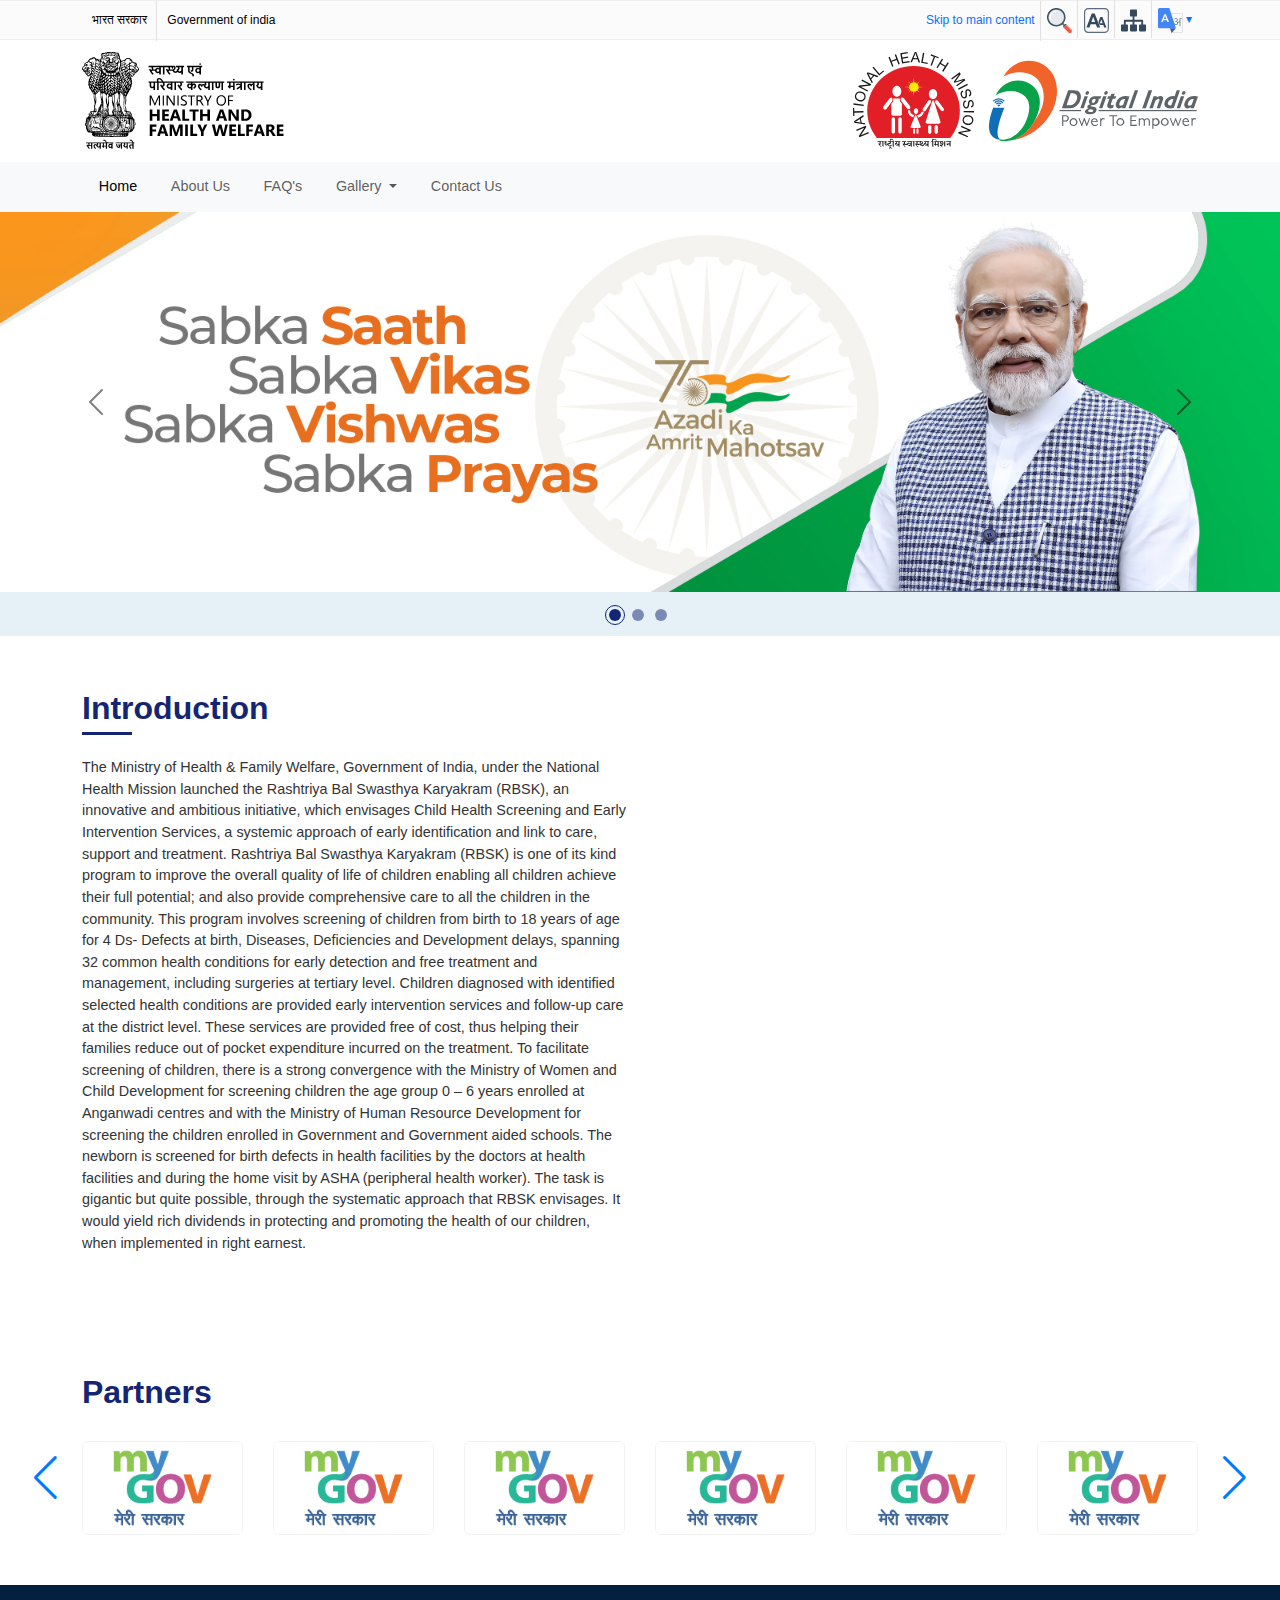
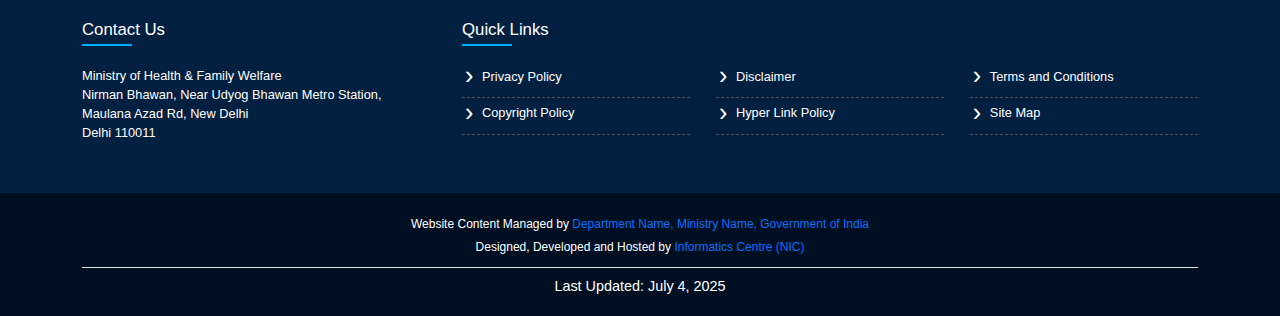
<file: index.html>
<!doctype html>
<html lang="en">
  <head>
    <meta charset="utf-8">
    <meta name="viewport" content="width=device-width, initial-scale=1">
    <link href="assets/css/bootstrap.min.css" rel="stylesheet">
    <link href="assets/css/style.css" rel="stylesheet">
    <link href="assets/css/swiper-bundle.min.css" rel="stylesheet">
    <title>Bootstrap demo</title>
  </head>
  <body>

    <section class="topHeader w-100">
        <div class="container">
            <div class="row">
                <div class="col-sm-5">
                    <ul class="MinistryName">
                        <li><span class="responsive_go_hindi" lang="hi"><a target="_blank" href="https://india.gov.in/hi" title="भारत सरकार ( बाहरी वेबसाइट जो एक नई विंडो में खुलती है)">भारत सरकार</a></span></li>
                        <li><span class="li_eng responsive_go_eng"><a target="_blank" href="https://india.gov.in/" title="Government of india,External Link that opens in a new window">Government of india</a></span></li>
                    </ul>
                    
                </div>
                <div class="col-sm-7">
                     <ul class="SearchBox">
                           <li>
                                <a href="#skipCont" title="Skip to main content">Skip to main content</a>
                           </li>
                           <li>
                                <img src="assets/images/search01.svg" class="img-fluid h-30">
                           </li>
                           <li class="dropdownLang">
                                <!-- <a href="#"><img src="assets/images/font.svg" class="img-fluid h-30"> ▾</a> -->
                                <a href="#"><img src="assets/images/font2.svg" class="img-fluid h-30"></a>
                                <ul class="dropdown-menu-02">
                                    <li><a href="#">A<sup>-</sup></a></li>
                                    <li><a href="#">A</a></li>  
                                    <li><a href="#">A<sup>+</sup></a></li>
                                    <li><a href="#">A</a></li>                                
                                </ul>
                            </li>
                           <li>
                                <img src="assets/images/sitemap2.svg" class="img-fluid h-30">
                           </li>

                           <li class="dropdownLang">
                                <a href="#"><img src="assets/images/google-translate-icon.svg" class="img-fluid h-30"> ▾</a>
                                <ul class="dropdown-menu-02">
                                    <li><a href="#">Hindi</a></li>
                                    <li><a href="#">English</a></li>                                
                                </ul>
                            </li>
                          
                          
                        </ul> 
                </div>
            </div>
        </div>
    </section>

    <section class="logoSection w-100">
        <div class="container">
            <div class="row">
                <div class="col-12">
                    <ul class="logoDiv">
                        <li>
                            <img src="assets/images/ministry_of_health_india.svg" class="img-fluid" alt="Ministry of Health India">
                        </li>
                        <li>
                            <img src="assets/images/NHM.svg" class="img-fluid" alt="Ministry of Health India">
                        </li>
                        <li>
                            <img src="assets/images/Digital.svg" class="img-fluid" alt="Ministry of Health India">
                        </li>
                    </ul>                    
                </div>
            </div>
        </div>
    </section>

    <nav class="navbar navbar-expand-lg bg-body-tertiary">
        <div class="container">            
            <button class="navbar-toggler" type="button" data-bs-toggle="collapse" data-bs-target="#navbarSupportedContent" aria-controls="navbarSupportedContent" aria-expanded="false" aria-label="Toggle navigation">
            <span class="navbar-toggler-icon"></span>
            </button>
            <div class="collapse navbar-collapse" id="navbarSupportedContent">
            <ul class="navbar-nav me-auto mb-2 mb-lg-0">
                <li class="nav-item">
                    <a class="nav-link active" aria-current="page" href="index.html">Home</a>
                </li>
                <li class="nav-item">
                    <a class="nav-link" href="about-us.html">About Us</a>
                </li>
                <li class="nav-item">
                    <a class="nav-link" href="faq.html">FAQ's</a>
                </li>
                <li class="nav-item dropdown">
                <a class="nav-link dropdown-toggle" href="#" role="button" data-bs-toggle="dropdown" aria-expanded="false">
                    Gallery
                </a>
                <ul class="dropdown-menu">
                    <li><a class="dropdown-item" href="photo-gallery.html">Photo Gallery</a></li>
                    <li><a class="dropdown-item" href="video-gallery.html">Video Gallery</a></li>                    
                </ul>
                </li>
                <li class="nav-item">
                    <a class="nav-link" href="contact-us.html">Contact Us</a>
                </li>
            </ul>
            
            </div>
        </div>
    </nav>


    <section class="Homebanner">
        <div id="carouselExampleDark" class="carousel carousel-dark slide">
            <div class="carousel-indicators">
              <button type="button" data-bs-target="#carouselExampleDark" data-bs-slide-to="0" class="active" aria-current="true" aria-label="Slide 1"></button>
              <button type="button" data-bs-target="#carouselExampleDark" data-bs-slide-to="1" aria-label="Slide 2"></button>
              <button type="button" data-bs-target="#carouselExampleDark" data-bs-slide-to="2" aria-label="Slide 3"></button>
            </div>
            <div class="carousel-inner">
              <div class="carousel-item active" data-bs-interval="3000" >
                <img src="assets/images/ajadi_banner.jpg" class="d-block w-100" alt="Ajadi Ka amrit">
              </div>
              <div class="carousel-item" data-bs-interval="3000">
                <img src="assets/images/ajadi_banner.jpg" class="d-block w-100" alt="Mann ki baat">            
              </div>
              <div class="carousel-item" data-bs-interval="3000">
                <img src="assets/images/ajadi_banner.jpg" class="d-block w-100" alt="Ajadi Ka amrit">
               
              </div>
            </div>
            <button class="carousel-control-prev" type="button" data-bs-target="#carouselExampleDark" data-bs-slide="prev">
              <span class="carousel-control-prev-icon" aria-hidden="true"></span>
              <span class="visually-hidden">Previous</span>
            </button>
            <button class="carousel-control-next" type="button" data-bs-target="#carouselExampleDark" data-bs-slide="next">
              <span class="carousel-control-next-icon" aria-hidden="true"></span>
              <span class="visually-hidden">Next</span>
            </button>
          </div>       
    </section>



    <main id="skipCont">
        <div class="container">
            <div class="row">
                <div class="col-md-6 paragraph py-5 font-400">
                    <div class="heading underline">Introduction</div>
                    <p>The Ministry of Health & Family Welfare, Government of India, under the National Health Mission launched the Rashtriya Bal Swasthya Karyakram (RBSK), an innovative and ambitious initiative, which envisages Child Health Screening and Early Intervention Services, a systemic approach of early identification and link to care, support and treatment.

Rashtriya Bal Swasthya Karyakram (RBSK) is one of its kind program to improve the overall quality of life of children enabling all children achieve their full potential; and also provide comprehensive care to all the children in the community. This program involves screening of children from birth to 18 years of age for 4 Ds- Defects at birth, Diseases, Deficiencies and Development delays, spanning 32 common health conditions for early detection and free treatment and management, including surgeries at tertiary level. Children diagnosed with identified selected health conditions are provided early intervention services and follow-up care at the district level. These services are provided free of cost, thus helping their families reduce out of pocket expenditure incurred on the treatment.

To facilitate screening of children, there is a strong convergence with the Ministry of Women and Child Development for screening children the age group 0 – 6 years enrolled at Anganwadi centres and with the Ministry of Human Resource Development for screening the children enrolled in Government and Government aided schools. The newborn is screened for birth defects in health facilities by the doctors at health facilities and during the home visit by ASHA (peripheral health worker).

The task is gigantic but quite possible, through the systematic approach that RBSK envisages. It would yield rich dividends in protecting and promoting the health of our children, when implemented in right earnest.</p>
                </div>
            </div>
        </div>


        <!-- <section class="pad50">
        <div class="container">
          <div class="row">
            <div class="col-lg-6">             
                
                <div class="heading underline">Mission</div>
              
              <div class="mission">
                <img src="assets/images/mission.svg" class="img-fluid mx-auto d-block">
                  <p><strong>Mission :</strong> Develop an enabling platform to serve as the foundation, offering tools and support to empower elders, ensuring they feel valued and integral to an inclusive society. The members will have access to resources for holistic wellbeing, financial independence, personal growth and cultivate meaningful connections.</p>
              </div>
            </div>

            <div class="col-lg-6">
              <div class="heading underline">Vision</div>
              <div class="vision">                       
                <p><strong> Vision :</strong>   To create a world where elders thrive with purpose and dignity, empowered by limitless opportunities to build and promote a truly inclusive and compassionate society.</p>
                <img src="assets/images/vision.svg" class="img-fluid  mx-auto d-block">
            </div>
            </div>
          </div>
        </div>
      </section> -->


    </main>

    <section class="ourpartners-section pad50">
        <div class="container">
            <div class="row">
              <div class="col-12">
                <div class="heading">Partners</div>
              </div>
                <div class="col-12">
                     <!-- Swiper -->
                     <div class="swiper-container-wrapper">            
                        <div class="swiper mySwiper">
                          <div class="swiper-wrapper">
                            <div class="swiper-slide">
                              <img src="assets/images/mygov.jpg" alt="buddy" class="img-fluid rounded">
                            </div>
                            <div class="swiper-slide">
                              <img src="assets/images/mygov.jpg" alt="buddy" class="img-fluid rounded">
                            </div>
                            <div class="swiper-slide">
                              <img src="assets/images/mygov.jpg" alt="buddy" class="img-fluid rounded">
                            </div>
                            <div class="swiper-slide">
                              <img src="assets/images/mygov.jpg" alt="buddy" class="img-fluid rounded">
                            </div>
                            <div class="swiper-slide">
                              <img src="assets/images/mygov.jpg" alt="buddy" class="img-fluid rounded">
                            </div>
                            <div class="swiper-slide">
                              <img src="assets/images/mygov.jpg" alt="buddy" class="img-fluid rounded">
                            </div>
                            <div class="swiper-slide">
                              <img src="assets/images/mygov.jpg" alt="buddy" class="img-fluid rounded">
                            </div>
                            <div class="swiper-slide">
                              <img src="assets/images/mygov.jpg" alt="buddy" class="img-fluid rounded">
                            </div>
                            <div class="swiper-slide">
                              <img src="assets/images/mygov.jpg" alt="buddy" class="img-fluid rounded">
                            </div>
                          </div>
                        
                        </div>
                        <div class="swiper-button-next"></div>
                        <div class="swiper-button-prev"></div>
                      </div>

                </div>
            </div>
        </div>
      </section>


    <footer class="footer">
        <div class="container">
            <div class="row">
                <div class="col-sm-4">
					<h5>Contact Us</h5>
					<address class="text-white">
						<strong>Ministry of Health &amp; Family Welfare</strong><br>
						Nirman Bhawan, Near Udyog Bhawan Metro Station,<br> Maulana Azad Rd, New Delhi<br>
						 Delhi 110011

           
					</address>					
				</div>
<!-- Contact Us
About Us
Help
Disclaimer
Copyright Policy
Hyper Linking Policy
Terms & Conditions
Feedback
Web Information Manager -->
                <div class="col-sm-8">
                  <h5>Quick Links </h5>
                  <ul class="footer-link">	
                    <li><a href="privacyPolicy.html">Privacy Policy</a></li>					
                    <li><a href="disclaimer.html">Disclaimer </a></li>
                    <li><a href="termsAndConditions.html">Terms and Conditions</a></li>
                    <li><a href="copyrightPolicy.html">Copyright Policy</a></li>
                    <li><a href="hyperlinkPolicy.html">Hyper Link Policy</a></li>
                    <li><a href="sitemap.html">Site Map</a></li>						
                  </ul>
                </div>
            </div>
        </div>
    </footer>

    <section class="copyright w-100">
        <div class="container">
            <div class="row">
                <div class="col-12">
                    <p class="text-white text-center">Website Content Managed by 
                        <a href="#" class="link"><span>Department Name, Ministry Name, Government of India</span></a><span class="d-block"></span>
                        Designed, Developed and Hosted by <a href="#" class="link"><span> Informatics Centre (NIC)</span></a>
                        
                    </p>
                    <span class="lastUpdate w-100 py-2 text-center d-block text-white border-top mt-2">Last Updated: July 4, 2025</span>
                </div>
            </div>            
        </div>  
    </section>
     <a id="button">
    <svg id="Layer_2" xmlns="http://www.w3.org/2000/svg"
      viewBox="0 0 34.21 19.29">     
      <g id="Layer_1-2">
        <path class="cls-1" fill="#ffffff"
          d="M2.5,19.29c-.64,0-1.28-.24-1.77-.73-.98-.98-.98-2.56,0-3.54L14.76,.99c1.32-1.32,3.63-1.32,4.95,0l13.76,13.76c.98,.98,.98,2.56,0,3.54-.98,.98-2.56,.98-3.54,0L17.24,5.59,4.27,18.55c-.49,.49-1.13,.73-1.77,.73Z" />
      </g>
    </svg>
  </a>

    <script src="assets/js/bootstrap.bundle.min.js"></script>
    <script src="assets/js/swiper-bundle.min.js"></script>  

<script>
    var swiper = new Swiper(".mySwiper", {
      slidesPerView: 6,
      spaceBetween: 30,
      loop:true,
        autoplay: {
          delay: 5000,
        },
      freeMode: true,
      navigation: {
        nextEl: ".swiper-button-next",
        prevEl: ".swiper-button-prev",
      },
      breakpoints: {
        0: { slidesPerView: 1, },
        520: { slidesPerView: 3 },
        950: { slidesPerView: 6 },
      },
    });



    /// content slider

    var swiper = new Swiper (".slide-content", {
    slidesPerView: 3,
    spaceBetween: 25,
    loop: true,
    centerSlide: true,
    fade: true,
    grabCursor: true,
    pagination: {
        el: ".swiper-pagination",
        clickable: true,
        dynamicBullets: true,
    },
    navigation: {
        nextEl: ".swiper-button-next",
        prevEl: ".swiper-button-prev",
    },

    breakpoints: {
        0: { slidesPerView: 1, },
        520: { slidesPerView: 2 },
        950: { slidesPerView: 3 },
    },
})
  


    </script>
    <script src="assets/js/jquery.min.js"></script>
    <script src="assets/js/custom.js"></script>
   
  </body>
</html>
</file>
<file: assets/css/style.css>
@font-face {
  font-family: 'Poppins';
  font-style: normal;
  font-weight: 300;
  font-display: swap;
  src: url(../fonts/Poppins-Light.ttf) format('ttf');

}

@font-face {
  font-family: 'Poppins';
  font-style: normal;
  font-weight: 400;
  font-display: swap;
  src: url(../fonts/Poppins-Regular.ttf) format('ttf');
}

@font-face {
  font-family: 'Poppins';
  font-style: normal;
  font-weight: 500;
  font-display: swap;
  src: url(../fonts/Poppins-Medium.ttf) format('ttf');
}

@font-face {
  font-family: 'Poppins';
  font-style: normal;
  font-weight: 600;
  font-display: swap;
  src: url(../fonts/Poppins-SemiBold.ttf) format('ttf');
}

:root {  
  --background-color: #ffffff; /* White */
  --text-color: #333333;       /* Dark Gray */
  --primary-color: #007bff;    /* Blue */
  --border-color: #dddddd;     /* Light Gray */
  --card-background: #f8f8f8;  /* Off-white */
  --box-shadow-color: rgba(0, 0, 0, 0.1);

  --LightBlack:#292929;
  --Black:#181818;

  --lightGray:#eeeeee;
  --lightGrayBG:#fbfbfb;
  --darkBlue:#010f36;
  --black:#000000;
      --blue: #132573;
          --sectionBg: #F9F9F9;
}

body {
  font-family: 'Poppins', sans-serif;
  overflow-x: hidden; 
  background-color: var(--background-color);
  color: var(--text-color); 
  font-size: 0.9rem;
}
a {
  text-decoration: none;
}
ul {
  padding: 0;
  margin: 0;
  list-style: none;
}
/*  Topheader Section   */

.topHeader{  
  height: 40px; 
  display: flex;
  align-items: center;
  border-top: solid 1px var(--lightGray);
  border-bottom: solid 1px var(--lightGray);
  background-color: var(--lightGrayBG);
}
.MinistryName{
  width: 100%;
  display: flex;
  align-items: center;
  height: 40px;
}
.MinistryName li{
  font-size: 0.75rem;
  position: relative;
  padding: 0 10px; 
}
.MinistryName li:nth-child(1)::after{
    position: absolute;
    content: '';
    width: 1px;
    top: -10px;
    right: 0;
    background-color: #e2e0e0 ;
    height: 40px;
}
.MinistryName li a{
   color: var(--black);

}
.SearchBox{
    width: 100%;
    display: inline-flex;
    align-items: center;
    justify-content: end;
    height: 40px;    
}
.SearchBox li {
   font-size: 0.75rem;
   padding: 0 6px;
   position: relative;
}
.SearchBox > li:not(:last-child)::after{
    position: absolute;
    content: '';
    width: 1px;
    top: -10px;
    right: 0;
    background-color: #e2e0e0 ;
    height: 40px;
}


li.dropdownLang li{
  padding: 0;
}

.heading{
    width: 100%;
    font-size: 2.0rem;
    color: var(--blue);
    margin-bottom: 25px;
    font-weight: bold;    
  }
  .heading-03{
    width: 100%;
    font-size: 1.10rem;
    color: var(--blue);
    margin-bottom: 25px;
    padding: 0 0 3px 0;
    font-weight: 600;    
  }
  .underline{
    position: relative;
  }
  .underline::after{
    position: absolute;
    content: '';
    width: 50px;
    height: 3px;
    top:100%;
    left: 0;
    background: var(--blue);
  }
.h-30{
    height: 25px;
}
.dropdown-menu-02 {
  display: none;
  position: absolute;
  background: var(--lightGrayBG);
  list-style: none;
  padding: 0;
  margin: 0;
  top: 100%;
  left: 0;
  min-width: 100%;
  border:solid #e2e0e0 1px;
}

.dropdown-menu-02 li a {
  padding: 3px 5px;  
  display: block;
  text-decoration: none;
}

.dropdown-menu-02 li a:hover {
   background: #d9d9d9;
}



/*  Topheader Section   */

.mission{
  width: calc(100% - 8px);
  margin: 8px 4px 23px;
  position: relative;
  min-height: 100px;
  background: var(--sectionBg);
  display: flex;
  align-items: center;
  padding: 35px 15px;
  min-height: 240px;
}
.mission strong{
  color: var(--blue);
}
.mission p{
  padding: 0 15px;
  color: #555555;
}
.mission::before{
  content: '';
  position: absolute;
  width: 50px;
  height: 50px;
  background-color: var(--blue); 
  z-index: -1;
  bottom: -4px; 
  left: -4px;
}
.mission::after {      
  content: '';
  position: absolute;
  width: 50px;
  height: 50px;
  background-color: var(--blue); 
  z-index: -1;
  top: -4px; 
  right: -4px; 
}    



.mission img{
  max-height: 191px;
}
.vision {
  position: relative;
  min-height: 100px;
  background: var(--sectionBg);
  display: flex;
  align-items: center;
  padding: 35px 15px;
  line-height: 1.7;
  min-height: 240px;
}
.vision strong{
  color: var(--blue);
}
.vision p{
  padding: 0 15px;
  order: 1; 
  line-height: 1.5;
  color: #555555;
}
.vision::after{
  content: '';
  position: absolute;
  width: 50px;
  height: 50px;
  background-color: var(--blue); 
  z-index: -1;
  top: -4px; 
  right: -4px; 
}
.vision::before{
  content: '';
  position: absolute;
  width: 50px;
  height: 50px;
  background-color: var(--blue); 
  z-index: -1;
  bottom: -4px; 
  left: -4px;
}
.vision img{
  max-height: 191px;
}
@media (min-width: 1200px) {
    .navbar {
        padding: 0;
    }
    .navbar-nav .nav-link {       
        padding: 0.90rem 1.05rem !important;
    }
}

.pad50{
    padding: 50px 0;
  }

/*  logo Section   */
.logoSection{
  padding: 10px 0;
}
.logoDiv{
  display: flex;
  align-items: center;
}
.logoDiv li:nth-child(1){
  flex: 1 0 0;
}
.logoDiv li:nth-child(2){
  margin-right: 15px;
}
/*  logo Section   */

/* .paragraph p{
  font-size: 0.99rem;
  line-height: 1.65;
} */
/*  banner   */
.Homebanner {
  background: #FBE5DA;
  background: #e6f1f7;
  padding-bottom: 44px;
}
.carousel-indicators [data-bs-target]{  
  width: 12px;
  height: 12px;
  margin-right: 8px;
  border-radius: 50%;
  background-color: #132573!important;
}
.carousel-indicators .active{
  position: relative;
}
.carousel-indicators .active::after{ 
  content: '';
  position: absolute;
  width: 20px;
  height: 20px;
  border-radius: 50%;
  border: solid #132573 1px;
  left: -3.9px;
  top: -4px;
}
/*  banner   */

.carousel-indicators {
  position: absolute;
  right: 0;
  bottom: -55px;
  left: 0;
  z-index: 2;
  display: flex;
  justify-content: center;
  padding: 0;
  margin-right: 15%;
  margin-bottom: 1rem;
  margin-left: 15%;
}

.link{
    width: 100%;
    position: relative;
  }
  .link span::after {
    content: '';
    position: absolute;
    width: 100%;
    transform: scaleX(0);
    border-radius: 5px;
    height: 0.05em;
    bottom: 0;
    left: 0;
    background: currentcolor;
    transform-origin: bottom right;
    transition: transform 0.25s ease-out;
  }
  .link:hover span::after {
    transform: scaleX(1);
    transform-origin: bottom left;
  }
  #button {
  display: inline-block;
  background-color: #C62828;
  width: 40px;
  height: 40px;
  text-align: center;
  border-radius: 4px;
  position: fixed;
  bottom: 30px;
  right: 30px;
  transition: background-color .3s, opacity .5s, visibility .5s;
  opacity: 0;
  visibility: hidden;
  z-index: 1000;
  display: flex;
  justify-content: center;
}

#button svg {
  width: 15px;
}

#button:hover {
  cursor: pointer;
  background-color: #B71C1C;
}

#button:active {
  background-color: #B71C1C;
}

#button.show {
  opacity: 1;
  visibility: visible;
}
.footer{
  width: 100%;
  padding: 35px 0;
  background-color: #032040;
}
footer h5{
	  color: #fff;
	  font-size: 1.05rem;
	  font-weight: 500;
	  position: relative;
	  margin-bottom: 25px;
  }
  .footer address strong,  .footer address{
    font-weight: 400;
    font-size: 0.8rem;
  }
  footer h5::after{
	  position: absolute;
	  content: '';
	  width: 50px;
	  height: 2px;
	  background: #00aeff;
	  left: 0;
	  top: 115%;
  }
  
  ul.footer-link{
    list-style:none;
    margin:0;
    padding:0;
    display: flex;
    flex-wrap: wrap;
    justify-content: space-between;

  }

  ul.footer-link li{
	  width: 31%;
	  position: relative;
	  padding-left: 20px;
	  margin-bottom: 4px;	
	  border-bottom: dashed 1px rgb(80 80 80);
	  padding-bottom: 10px;
    transition: all 0.3s ease;
  }
  ul.footer-link li a{
	  color:#fff;
	  font-size:0.8rem;
	  font-weight: 300;
	  transition: all 0.3s ease;
	  display: inline-block;
  }
  ul.footer-link li a:hover{
	  color:#f3f3f3;
     padding-left: 5px;
	  text-decoration: none;
	  transition: all 0.3s ease;	
    position: relative; 
  }
  ul.footer-link li:after{
	  content:'\203A';
	  position:absolute;
	  color:#fff;
	  font-size:25px;	
	  top:-8.5px;
	  left:3px;	  
	  font-weight: 100;transition: all 0.3s ease;
  }
  ul.footer-link li:hover::after{
      padding-left: 5px; 
      transition: all 0.3s ease;       
  }

 
  
.copyright{
  background: var(--LightBlack);
  background: #000f22;
  margin: 0;
  padding: 20px 0 10px;
}
.copyright p{
  margin-bottom: 0;
  font-weight: 300;
  font-size: 0.75rem;
  line-height: 1.9;
}



/* swiper js section */

  .mySwiper img{
    border:solid 1px #f2f2f2;
  }

  .swiper-container-wrapper {
    position: relative; /* Needed for absolute positioning of arrows */
    width: 100%; /* Example width, adjust as needed */
    margin: 0 auto; /* Center the container */
  }
  .swiper.mySwiper {
    width: 100%; /* Swiper takes full width of its parent */
    overflow: hidden; /* Prevent overflow */
  }
  .swiper-container-wrapper .swiper-button-next,
  .swiper-container-wrapper .swiper-button-prev {
    position: absolute;
    top: 62%;
    transform: translateY(-50%);
    z-index: 10;
    cursor: pointer;  
    /* background-color: rgba(0, 0, 0, 0.5);
    color: white; */
    padding: 10px;
    border-radius: 5px;
  }
  .swiper-container-wrapper .swiper-button-prev {
    left: -50px; 
  }
  .swiper-container-wrapper .swiper-button-next {
    right: -50px;
  }


/* Responsive adjustments */
@media (max-width: 768px) {
  .swiper-container-wrapper .swiper-button-next {
    right: 10px; 
  }  
  .swiper-container-wrapper .swiper-button-prev {    
    left: 10px;   
  }
}







/* FAQs */

.containerBox {
  background-color: white;
  color: black; 
  margin: 20px 0;
  border: solid 1px #e0e0e0;
  border-radius: 3px;
}

.question {
  font-size: 0.99rem;
  font-weight: 600;
  padding: 20px 80px 20px 20px;
  position: relative;
  display: flex;
  align-items: center;
  cursor: pointer;
  color: var(--blue);
}
.question::before{
  content: '';
  position: absolute;
  right: 11px;
  width: 35px;
  height: 35px;
  border-radius: 3px;
  background-color: #86c305;
  text-align: center;
}
.question::after {
  content: "\002B";
  font-size: 1.52rem;
  position: absolute;
  right: 20px;
  transition: 0.2s;
  color: #f1f1f1;
  font-weight: 400;
}

.question.active::after {
  transform: rotate(45deg);
}

.answercont {
  max-height: 0;
  overflow: hidden;
  transition: 0.3s;
}

.answer {
  padding: 0 20px 20px;
  font-size: 0.92rem;
  line-height: 1.5rem;
  color: var(--gray);
  
}

.question.active + .answercont {
}

.download-box {
  background: white;
  padding: 20px;
  border-radius: 10px;
  box-shadow: 0px 4px 10px rgba(0, 0, 0, 0.1);
  text-align: center;
  margin-bottom: 15px;
}

/* FAQs */

/* IMAGE GRID STYLES
–––––––––––––––––––––––––––––––––––––––––––––––––– */
.image-grid figure {
  margin-bottom: 15px;
  width: 100%;
  background-color: #ffffff;
  padding: 12px;
  border:solid #f1f1f1 1px;
}
.image-grid figure figcaption{
  width: 100%;
  padding: 5px;
  line-height: 1.5;
  color:#555555;
  text-align: center;
  font-size: 1.0rem;
  font-weight: 600;
  display: flex;
  align-items: center;
  justify-content: center;
}
.image-grid figure {
 
  transition: box-shadow 0.2s;
}

.videoGallery figcaption p.card-text{
  line-height: 1.3;
  padding: 10px 5px;

}
.image-grid a:hover figure {
  box-shadow: rgba(100, 100, 111, 0.2) 0px 7px 29px 0px;
}




.contact_inner{
  background-color: #fff;
  position: relative;
  box-shadow: 20px 22px 44px #cccc;
  border-radius: 25px;
  min-height: 450px;
  overflow: hidden;
  margin-bottom: 40px;
  border: solid #fff 5px;
  border-bottom: 0px;
}

.contact_info_sec {
  position: absolute;
  background-color: #2d2d2d;
  color: #f1f1f1;
  right: 1px;
  top: 18%;
  height: 250px;
  width: 320px;
  padding: 40px 35px;
  border-radius: 25px 0 0 25px;
  background-color: rgba(2, 39, 89,0.8);
}
.address {
  line-height: 1.5;
}
.arrows {
  position: absolute;
  width: 20px;
  height: 31px;
  background-color: #ffcb00;
  top: 45%;
  left: -16px;
  border-radius: 2px;
  display: flex;
  justify-content: center;
  align-items: center;
  cursor: pointer;
  padding: 3px;
  transition: 0.5s;
}

.contact_info_sec.moveclass{
  margin-right: -316px;
  transition: 0.5s;
}
.bg-gray{
  background-color: #f1f1f1;
}
</file>
